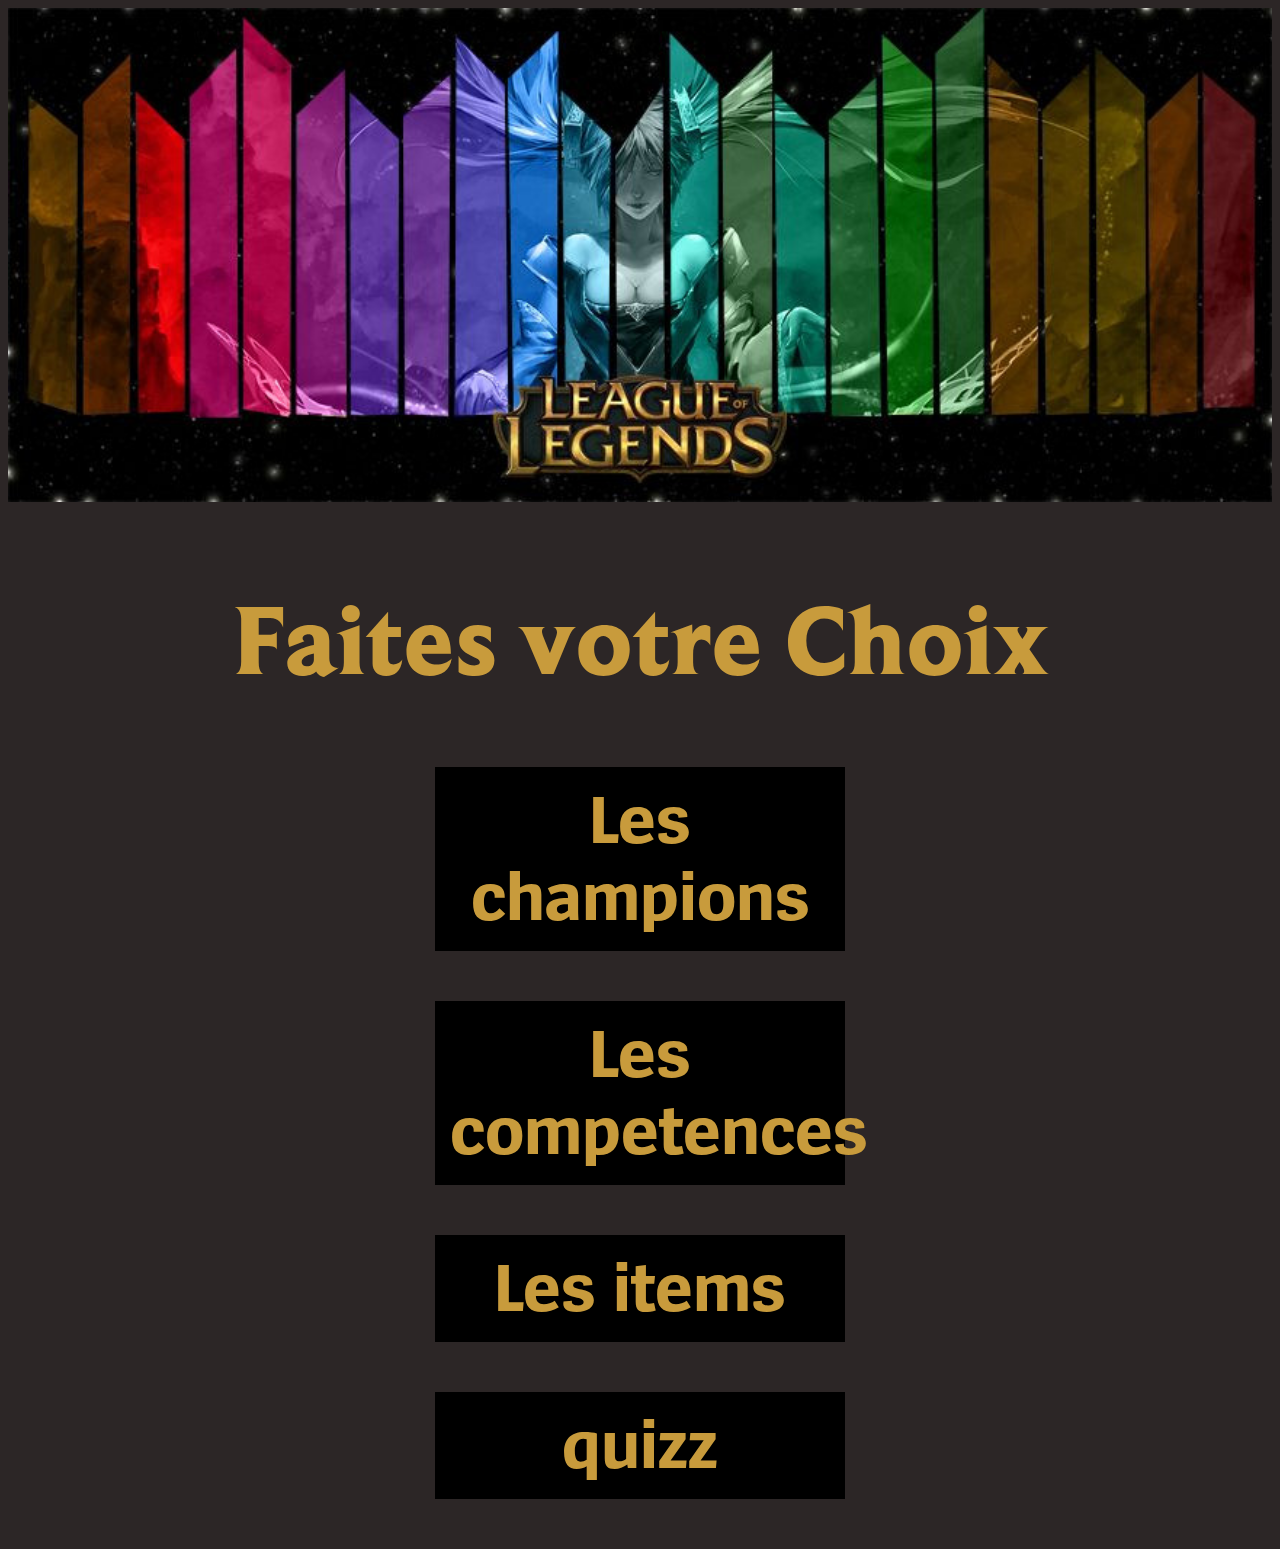
<file: choix du quizz.html>
<!DOCTYPE html>
<html lang="en">

<head>
    <meta charset="UTF-8">
    <meta http-equiv="X-UA-Compatible" content="IE=edge">
    <meta name="viewport" content="width=device-width, initial-scale=1.0">
    <link rel="stylesheet" href="/choixduquizz.css">
    <title>Choix de la page</title>
</head>

<body>
    <section id="hero">
        <img id="hero_lol" src="/images/banniere.jpg" alt="photo_lol">

    </section>
    <h1>Faites votre Choix</h1>
    <div id="container">
        <a href="/index.html">Les champions</a>
        <a href="#">Les competences</a>
        <a href="#">Les items</a>
        <a href="#">quizz</a>
    </div>
</body>

</html>
</file>
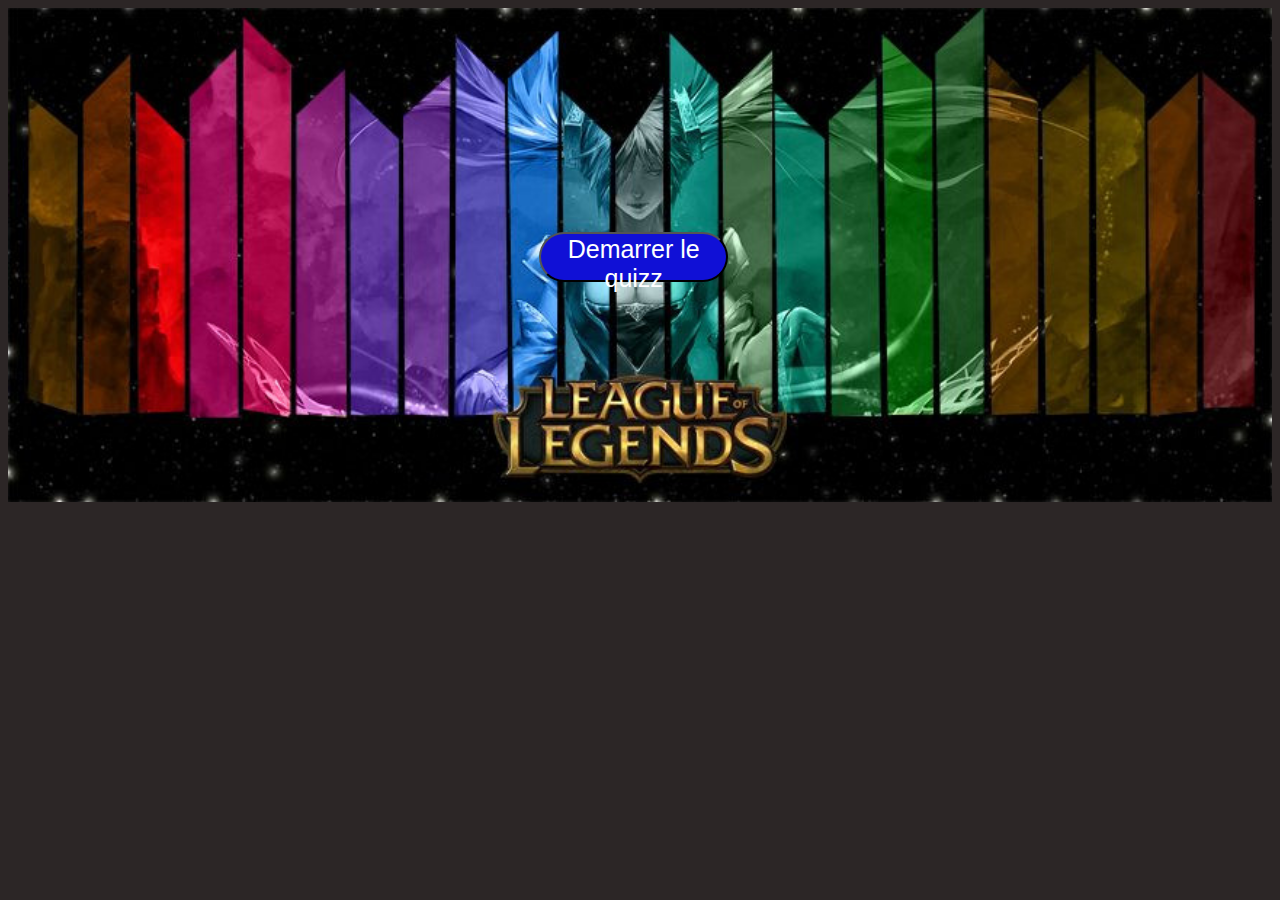
<file: competence.html>
<!DOCTYPE html>
<html lang="en">

<head>
    <meta charset="UTF-8">
    <meta http-equiv="X-UA-Compatible" content="IE=edge">
    <meta name="viewport" content="width=device-width, initial-scale=1.0">
    <link rel="stylesheet" href="/style.css">
    <title>competence</title>
</head>

<body>
    <section id="hero">
        <img id="hero_lol" src="/images/banniere.jpg" alt="photo_lol">
        <button id="start_quizz">Demarrer le quizz</button>
    </section>

</body>

</html>
</file>
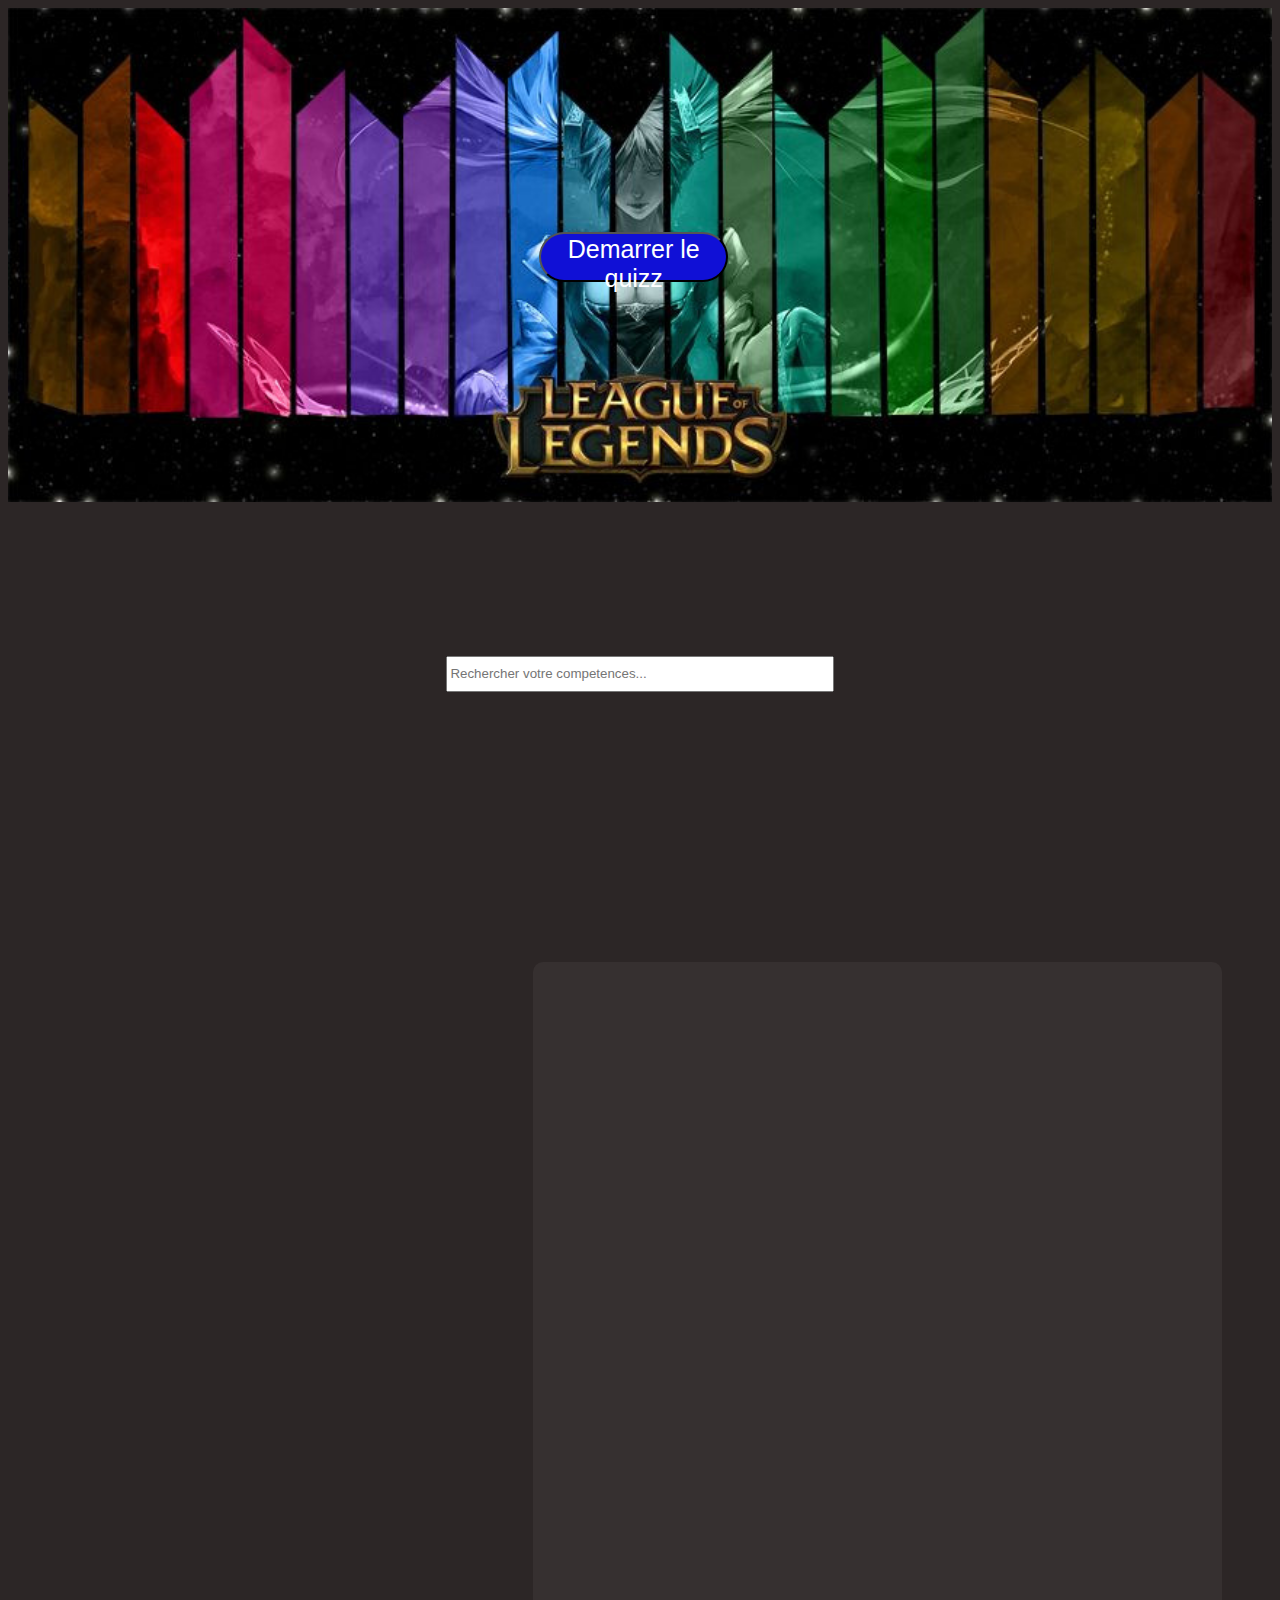
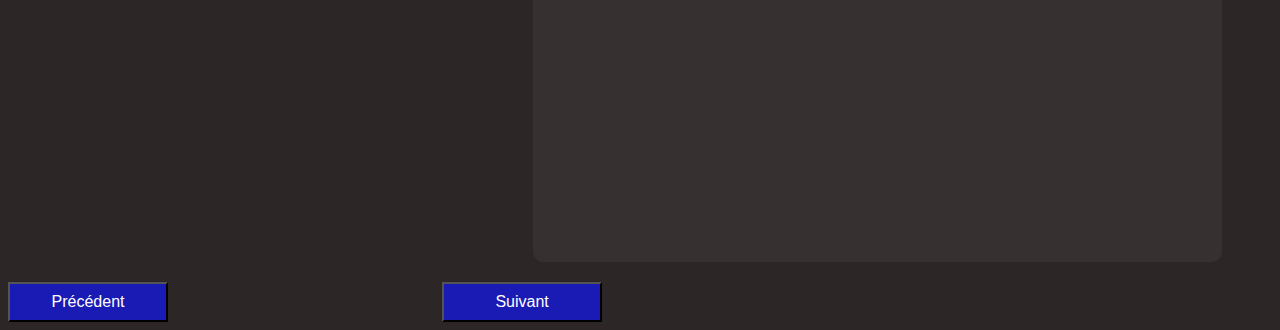
<file: items.html>
<!DOCTYPE html>
<html lang="fr">

<head>
    <meta charset="UTF-8">
    <meta http-equiv="X-UA-Compatible" content="IE=edge">
    <meta name="viewport" content="width=device-width, initial-scale=1.0">
    <link rel="stylesheet" href="/styleItem.css">
    <title>Items</title>
</head>

<body>
    <section id="hero">
        <img id="hero_lol" src="/images/banniere.jpg" alt="photo_lol">
        <button id="start_quizz">Demarrer le quizz</button>
    </section>
    <input type="text" id="searchBar" placeholder="Rechercher votre competences...">
    <div id="cotainer_deux">
        <div id="grid-deux"></div>
        <div id="items_stats"></div>
    </div>
    <div id="pagination">
        <button id="prev_button">Précédent</button>
        <button id="next_button">Suivant</button>
    </div>

    <script src="/competence.js"></script>
</body>

</html>
</file>
<file: choixduquizz.css>
@font-face {
    font-family: "LeagueOfLegends"; /* Nom que vous souhaitez attribuer à la police */
    src: url("/typo/Spiegel-Bold.otf") format("truetype"); /* Chemin vers le fichier de police */
  }
  
  @font-face {
    font-family: "LeagueOfLegendsTitle"; /* Nom que vous souhaitez attribuer à la police */
    src: url("/typo/BeaufortforLOL-Heavy.otf") format("truetype"); /* Chemin vers le fichier de police */
  }
  
body{
    background-color: rgb(44, 38, 38);
}

#hero_lol{
    width: 100%;
    }
h1{
       font-family: "LeagueOfLegendsTitle";
       color: #C89B3C;
       text-align: center;
       font-size: 100px;
    }
a {
        background-color: black;
        margin: auto;
        border: black 5px solid;
        display: block; /* Ajout de cette ligne */
        text-align: center; /* Ajout de cette ligne */
        text-decoration: none;
        font-family: "LeagueOfLegends";
        color: #C89B3C;
        font-size: 70px;
        margin-bottom: 10px; /* Ajout de cette ligne pour ajouter un espace entre les liens */
        width: 30%;
        padding: 10px; /* Ajouter un padding pour créer de l'espace autour du texte */
    
        margin-top: 50px;
        margin-bottom: 50px;
    }
a:hover{
        background-color: black;
        color: white;
        text-decoration: none;
    }
</file>
<file: style.css>
body{
    background-color: rgb(44, 38, 38);
}
#hero_lol{
    width: 100%;
    height: px;
}
#hero {
    position: relative;
    margin-bottom: 150px;
  }
  
  .image-container {
    position: relative;
    display: inline-block;
  }
  
  #start_quizz {
    position: absolute;
    bottom: 200px;
   right: 43%;
   top: 45%;
    width: 15%;
    height: 50px;
    background-color: rgb(16, 16, 214);
    color: white;
    font-size: 25px;
    border-radius: 30px;
  }
  #grid{
    width: 50%;
    margin:40px ;
  display: grid;
  grid-template-columns: repeat( 5,1fr) ;
  gap: 20px;
}
#champion_stats {
    margin-top: 170px;
    width: 35%; /* Largeur de l'écran des stats des champions */
    height: 900px;
    background-color: rgb(54, 48, 48);
    color: black;
    padding: 20px;
    border-radius: 10px;
}

.container {
    display: flex;
    flex-grow: 1;
    margin-top: 100px;
}
#search{
  display: flex;
  justify-content: center;
  gap: 20px;
}
#filter{
  width: 12%;
  height: 30px;
}
#searchBar{
  width: 20%;
  height: 30px;
}
#champion_stats img{
  width: 30%;
  box-shadow: black 10px 20px 20px 20px;
}
h2{
  color: white;
}
.pagination{
 width: 50%;
    margin-top: 20px;
    display: flex;
    justify-content: space-between;
  }
  .pagination button{
    width: 150px;
    height: 50px;
    border-radius: 25px;
    background-color: rgb(31, 31, 168);
    color: white;
  }
  p{
    color: white;
    margin-top: 100px;
  }
 div{
  color: white;
 }
 img:hover{
  cursor: pointer;
  }
</file>
<file: styleItem.css>
body{
    background-color: rgb(44, 38, 38);
}
#hero_lol{
    width: 100%;
    height: px;
}
#hero {
    position: relative;
    margin-bottom: 150px;
  }
  
  .image-container {
    position: relative;
    display: inline-block;
  }
  
  #start_quizz {
    position: absolute;
    bottom: 200px;
   right: 43%;
   top: 45%;
    width: 15%;
    height: 50px;
    background-color: rgb(16, 16, 214);
    color: white;
    font-size: 25px;
    border-radius: 30px;
  }
  #grid-deux{
    width: 40%;
    margin:40px ;
  display: grid;
  grid-template-columns: repeat( 5,1fr) ;
  gap: 20px;
}
#items_stats{ 
margin-top: 170px;
width: 35%; /* Largeur de l'écran des stats des champions */
height: 600px;
background-color: rgb(54, 48, 48);
color: black;
padding: 150px;
border-radius: 10px;
margin-right: 50px;
}
#cotainer_deux {
    display: flex;
    flex-grow: 1;
    justify-content: flex-end;
    margin-top: 100px;
  }
.item img {
    
    width: 100px;
} 
div{
    color: white;
}
#pagination {
    width: 47%;
    display: flex;
    justify-content: space-between;
    margin-top: 20px;
}

#pagination button {
    width: 160px;
    height: 40px;
    font-size: 16px;
    background-color: rgb(26, 26, 180);
    color: white;
}
#items_stats img{
width: 150px;
}
  img:hover #items_stats{
    cursor: zoom-out;
}
.item {
    position: relative;
    overflow: hidden;
    transition: transform 0.3s;
  }
  
  .item:hover {
    transform: scale(1.1);
  }
  #searchBar{
    display: flex;
    margin: auto;
    width: 30%;
    height: 30px;
  }
</file>
